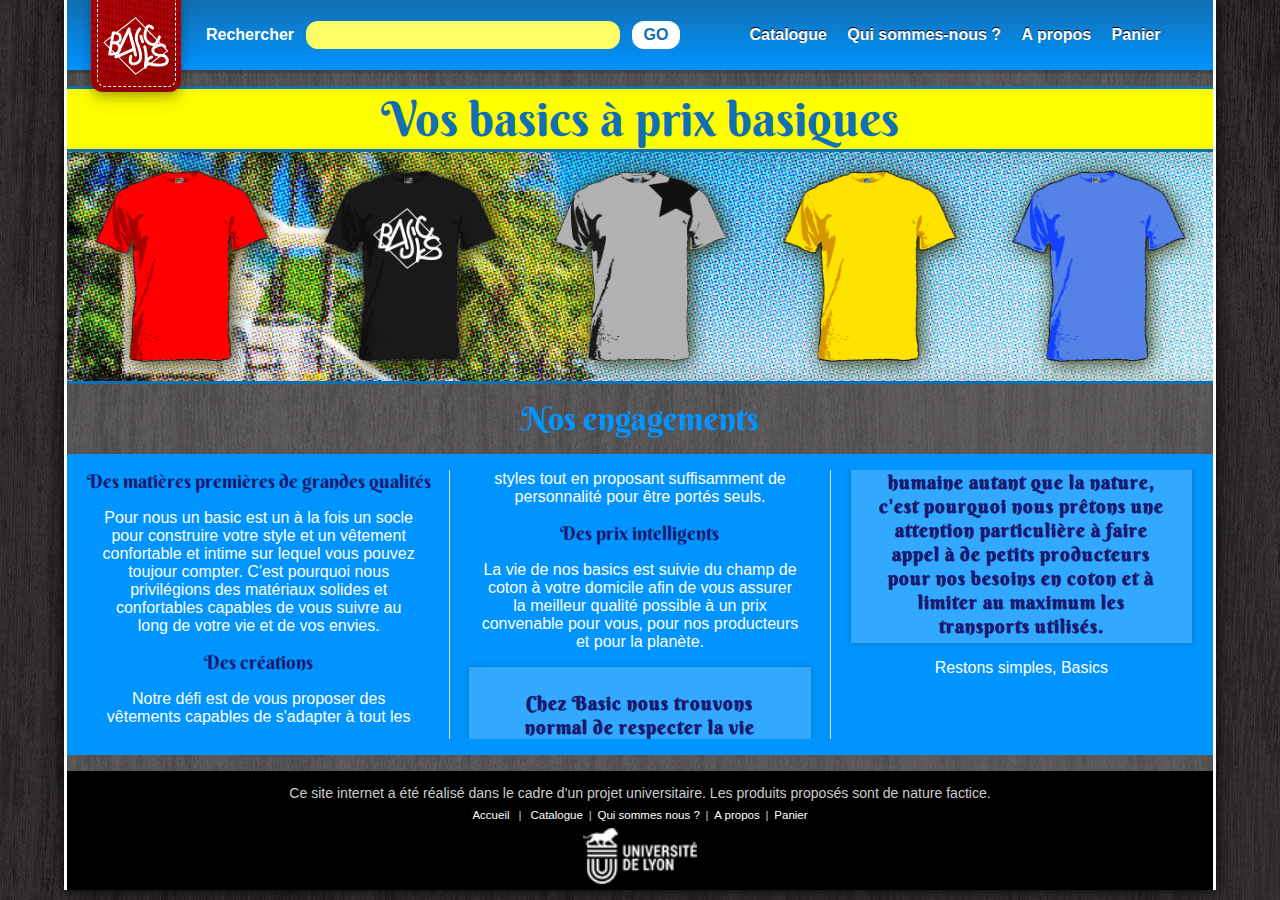
<file: index.html>
<!DOCTYPE html>
<html lang="fr">
  <head>
    <title>B4SICS</title>
      <meta charset="utf-8">
<link href="https://fonts.googleapis.com/css?family=Berkshire+Swash" rel="stylesheet">  
      <link href="https://fonts.googleapis.com/css?family=Open+Sans" rel="stylesheet">
      <link rel="stylesheet" href="css/bootstrap.min.css">
      <link rel="stylesheet" href="css/stylesheet.css">
      <link rel="stylesheet" href="css/style.css">

  </head>

<body>
    <header class="header">
      <div class="navbar">
       <div class="logo">
        <div class="etique">
          <a href="index.html" ><img src="images/LOGO_BASICS.svg" alt="logo"></a>
        </div>
       </div>
         
         
 <div class="menu">
          <form class="search" action="Catalogue.html" action="Catalogue.html">
          <label>Rechercher</label>
          <input type="text"/>
          <input type="submit" value="GO"/>
        </form>
        </div>
           <div class="menu">
				<a href="Catalogue.html" class="nav-link">Catalogue</a>
				<a href="Contacts.html" class="nav-link">Qui sommes-nous ?</a>
				<a href="About.html" class="nav-link">A propos</a>
        <a href="Panier.html" class="nav-link">Panier</a>
          </div>
          </div>
    </header>

    <div class=main_bloc>
  <div class="moto">
    Vos basics à prix basiques
    </div>
 <div id="slider">
  <figure>
  	<a href="Catalogue.html">
    <img src="images/tee-shirt-rouge.png" alt="tee-shirt-rouge" >
      <img src="images/tee-shirt-black.png" alt="tee-shirt-black">
      <img src="images/tee-shirt-gris.png" alt="tee-shirt-gris">
      <img src="images/tee-shirt-jaune.png" alt="tee-shirt-jaune">
      <img src="images/tee-shirt-bleu.png" alt="tee-shirt-bleu">
      <img src="images/tee-shirt-rouge.png" alt="tee-shirt-rouge">
      <img src="images/tee-shirt-black.png" alt="tee-shirt-black">
      <img src="images/tee-shirt-gris.png" alt="tee-shirt-gris">
      <img src="images/tee-shirt-jaune.png" alt="tee-shirt-jaune">
      <img src="images/tee-shirt-bleu.png" alt="tee-shirt-bleu">
  </a>
 </figure>
</div>
      <h1 class="engagements">Nos engagements</h1>
      <div class="argument_3_colonnes">
      

     <titres-vintage><h2>Des matières premières de grandes qualités</h2></titres-vintage>
        <p>Pour nous un basic est un à la fois un socle pour construire votre style et un vêtement confortable et intime sur lequel vous pouvez toujour compter. C'est pourquoi nous privilégions des matériaux solides et confortables capables de vous suivre au long de votre vie et de vos envies.</p>
     <titres-vintage><h2>Des créations</h2></titres-vintage>
        <p>Notre défi est de vous proposer des vêtements capables de s'adapter à tout les styles tout en proposant suffisamment de personnalité pour être portés seuls.
        </p>
       <titres-vintage><h2>Des prix intelligents</h2></titres-vintage>
          <p>La vie de nos basics est suivie du champ de coton à votre domicile afin de vous assurer la meilleur qualité possible à un prix convenable pour vous, pour nos producteurs et pour la planète.</p>
      <blockquote>
        <titres-vintage><p>Chez Basic nous trouvons normal de respecter la vie humaine autant que la nature, c'est pourquoi nous prêtons une attention particulière à faire appel à de petits producteurs pour nos besoins en coton et à limiter au maximum les transports utilisés.</p>
      </titres-vintage></blockquote> 
      <p>Restons simples, Basics </p></div>
    
    </div class=main_bloc>
    
<footer><div class="footer">
  <h5>Ce site internet a été réalisé dans le cadre d'un projet universitaire.
  Les produits proposés sont de nature factice.</h5>
    <h6><a href="index.html" class="nav-link">Accueil</a> | <a href="Catalogue.html" class="nav-link">Catalogue</a>|<a href="Contacts.html" class="nav-link">Qui sommes nous ?</a>|<a href="About.html" class="nav-link">A propos</a>|<a href="Panier.html" class="nav-link">Panier</a></h6>
          <a href="https://etu.univ-lyon1.fr/"><img src="images/COMUE.png" class="footer-img" alt="logo_univ_lyon_1"></a>
       </div>
    </footer>
</body>
 </html>
</file>
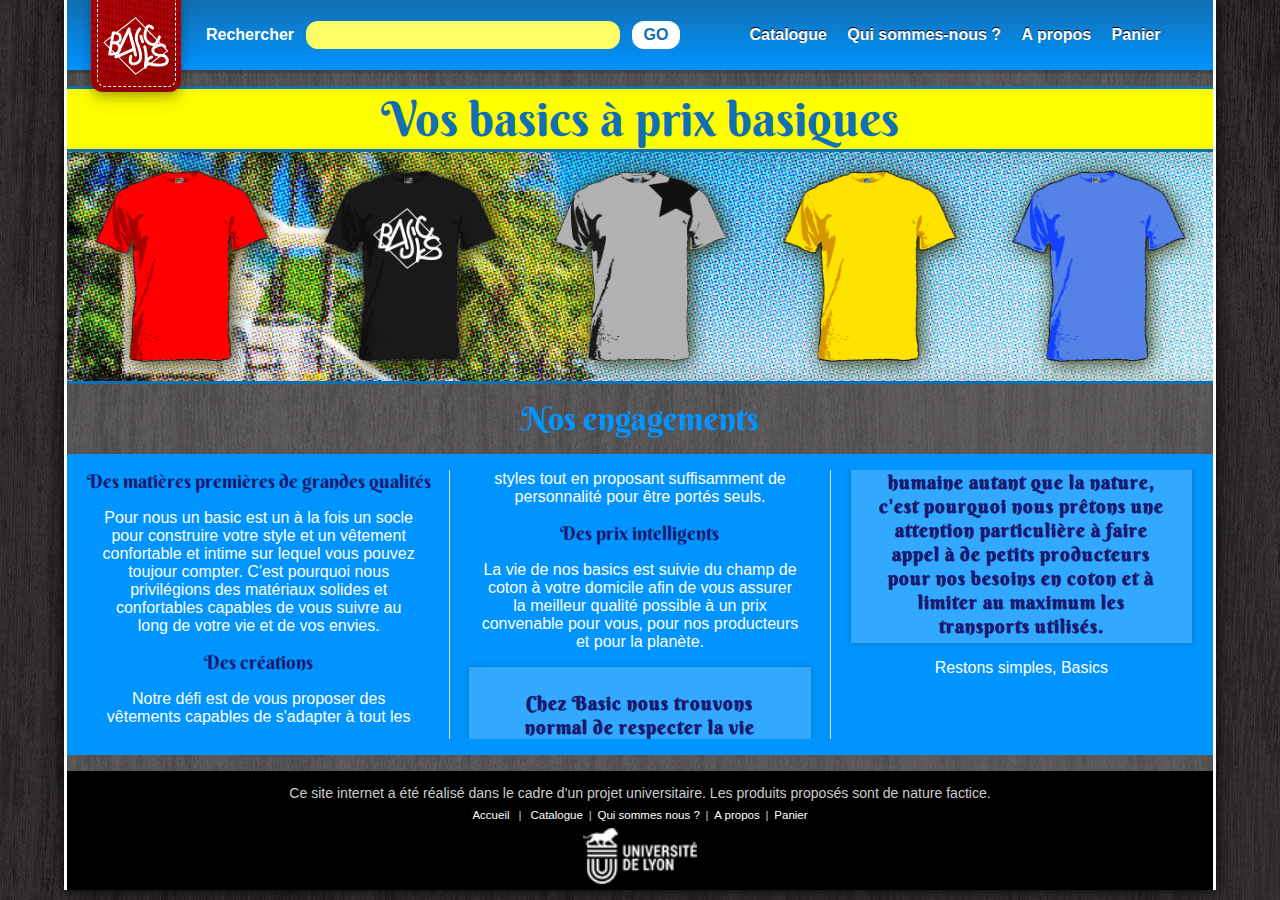
<file: Index.html>
<!DOCTYPE html>
<html lang="fr">
  <head>
    <title>B4SICS</title>
      <meta charset="utf-8">
<link href="https://fonts.googleapis.com/css?family=Berkshire+Swash" rel="stylesheet">  
      <link href="https://fonts.googleapis.com/css?family=Open+Sans" rel="stylesheet">
      <link rel="stylesheet" href="css/bootstrap.min.css">
      <link rel="stylesheet" href="css/stylesheet.css">
      <link rel="stylesheet" href="css/style.css">

  </head>

<body>
    <header class="header">
      <div class="navbar">
       <div class="logo">
        <div class="etique">
          <a href="Index.html" ><img src="images/LOGO_BASICS.svg" alt="logo"></a>
        </div>
       </div>
         
         
 <div class="menu">
          <form class="search" action="Catalogue.html" action="Catalogue.html">
          <label>Rechercher</label>
          <input type="text"/>
          <input type="submit" value="GO"/>
        </form>
        </div>
           <div class="menu">
				<a href="Catalogue.html" class="nav-link">Catalogue</a>
				<a href="Contacts.html" class="nav-link">Qui sommes-nous ?</a>
				<a href="About.html" class="nav-link">A propos</a>
        <a href="Panier.html" class="nav-link">Panier</a>
          </div>
          </div>
    </header>

    <div class=main_bloc>
  <div class="moto">
    Vos basics à prix basiques
    </div>
 <div id="slider">
  <figure>
  	<a href="Catalogue.html">
    <img src="images/tee-shirt-rouge.png" alt="tee-shirt-rouge" >
      <img src="images/tee-shirt-black.png" alt="tee-shirt-black">
      <img src="images/tee-shirt-gris.png" alt="tee-shirt-gris">
      <img src="images/tee-shirt-jaune.png" alt="tee-shirt-jaune">
      <img src="images/tee-shirt-bleu.png" alt="tee-shirt-bleu">
      <img src="images/tee-shirt-rouge.png" alt="tee-shirt-rouge">
      <img src="images/tee-shirt-black.png" alt="tee-shirt-black">
      <img src="images/tee-shirt-gris.png" alt="tee-shirt-gris">
      <img src="images/tee-shirt-jaune.png" alt="tee-shirt-jaune">
      <img src="images/tee-shirt-bleu.png" alt="tee-shirt-bleu">
  </a>
 </figure>
</div>
      <h1 class="engagements">Nos engagements</h1>
      <div class="argument_3_colonnes">
      

     <titres-vintage><h2>Des matières premières de grandes qualités</h2></titres-vintage>
        <p>Pour nous un basic est un à la fois un socle pour construire votre style et un vêtement confortable et intime sur lequel vous pouvez toujour compter. C'est pourquoi nous privilégions des matériaux solides et confortables capables de vous suivre au long de votre vie et de vos envies.</p>
     <titres-vintage><h2>Des créations</h2></titres-vintage>
        <p>Notre défi est de vous proposer des vêtements capables de s'adapter à tout les styles tout en proposant suffisamment de personnalité pour être portés seuls.
        </p>
       <titres-vintage><h2>Des prix intelligents</h2></titres-vintage>
          <p>La vie de nos basics est suivie du champ de coton à votre domicile afin de vous assurer la meilleur qualité possible à un prix convenable pour vous, pour nos producteurs et pour la planète.</p>
      <blockquote>
        <titres-vintage><p>Chez Basic nous trouvons normal de respecter la vie humaine autant que la nature, c'est pourquoi nous prêtons une attention particulière à faire appel à de petits producteurs pour nos besoins en coton et à limiter au maximum les transports utilisés.</p>
      </titres-vintage></blockquote> 
      <p>Restons simples, Basics </p></div>
    
    </div class=main_bloc>
    
<footer><div class="footer">
  <h5>Ce site internet a été réalisé dans le cadre d'un projet universitaire.
  Les produits proposés sont de nature factice.</h5>
    <h6><a href="index.html" class="nav-link">Accueil</a> | <a href="Catalogue.html" class="nav-link">Catalogue</a>|<a href="Contacts.html" class="nav-link">Qui sommes nous ?</a>|<a href="About.html" class="nav-link">A propos</a>|<a href="Panier.html" class="nav-link">Panier</a></h6>
          <a href="https://etu.univ-lyon1.fr/"><img src="images/COMUE.png" class="footer-img" alt="logo_univ_lyon_1"></a>
       </div>
    </footer>
</body>
 </html>
</file>
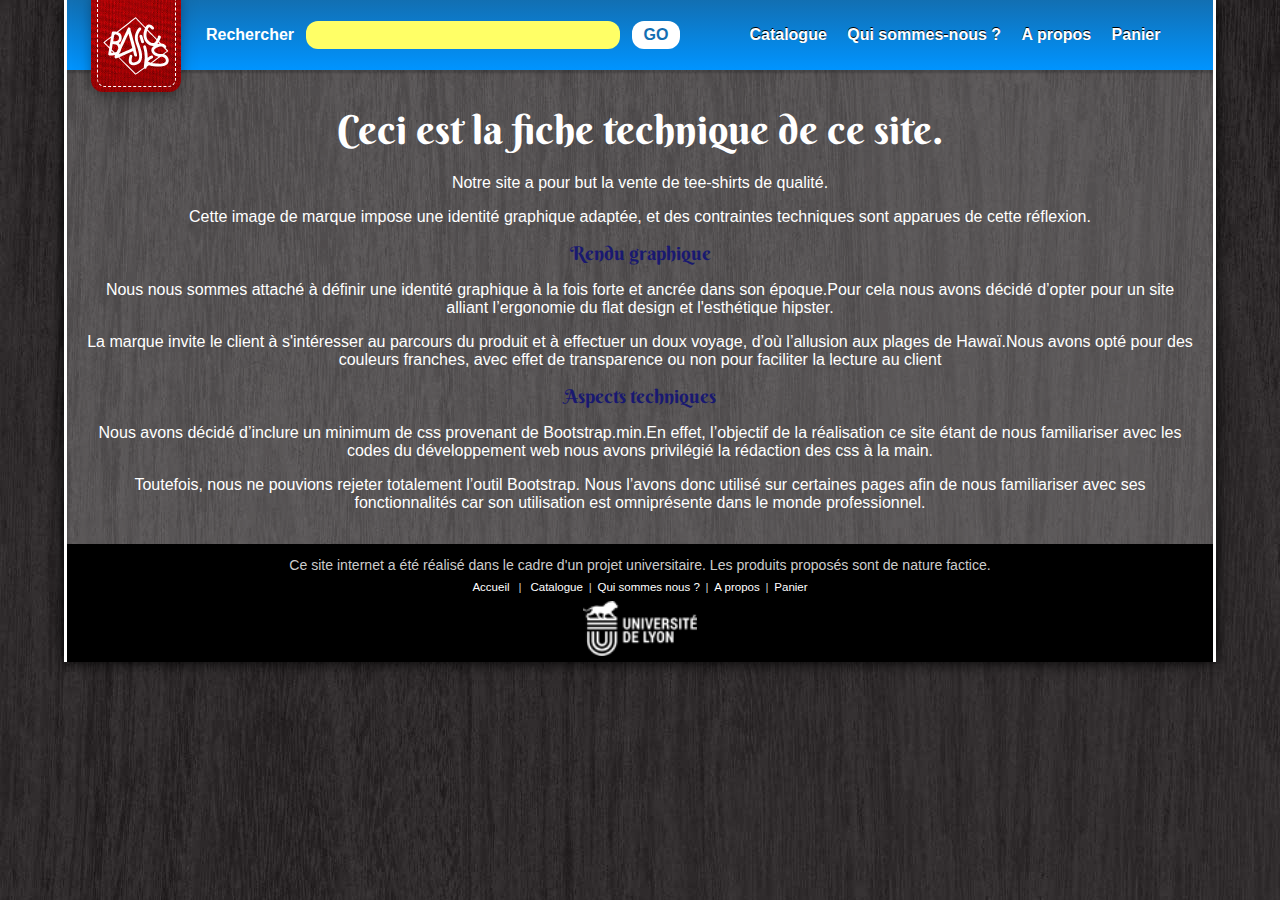
<file: About.html>
<!DOCTYPE html>
<html lang="fr">
  <head>
    <title>B4SICS</title>
      <meta charset="utf-8">
      <link rel="stylesheet" href="css/bootstrap.min.css">
      <link rel="stylesheet" href="css/stylesheet.css">
      <link rel="stylesheet" href="css/style.css">
<link href="https://fonts.googleapis.com/css?family=Berkshire+Swash" rel="stylesheet">  
      <link href="https://fonts.googleapis.com/css?family=Open+Sans" rel="stylesheet">

  </head>

<body>
  <header class="header">
    <div class="navbar">
      <div class="logo">
        <div class="etique">
          <a href="index.html" ><img src="images/LOGO_BASICS.svg" alt="logo"></a>
        </div>
       </div>
         
         
      <div class="menu">
        <form class="search" action="Catalogue.html">
          <label>Rechercher</label>
          <input type="text"/>
          <input type="submit" value="GO"/>
        </form>
      </div>
      <div class="menu">
	      <a href="Catalogue.html" class="nav-link">Catalogue</a>
		    <a href="Contacts.html" class="nav-link">Qui sommes-nous ?</a>
		    <a href="About.html" class="nav-link">A propos</a>
        <a href="Panier.html" class="nav-link">Panier</a>
      </div>
    </div>
  </header>
<div class=main_bloc>
  <section>
    <titres-vintage><h1>Ceci est la fiche technique de ce site.</h1></titres-vintage>

    <p>
      Notre site a pour but la vente de tee-shirts de qualité.</p>
    <p>Cette image de marque impose une identité graphique adaptée, et des contraintes techniques sont apparues de cette réflexion.
    </p>

    <h2>Rendu graphique</h2>

    <p>
      Nous nous sommes attaché à définir une identité graphique à la fois forte et ancrée dans son époque.Pour cela nous avons décidé d’opter pour un site alliant l’ergonomie du flat design et l'esthétique hipster.</p>

      <p> La marque invite le client à s'intéresser au parcours du produit et à effectuer un doux voyage, d’où l’allusion aux plages de Hawaï.Nous avons opté pour des couleurs franches, avec effet de transparence ou non pour faciliter la lecture au client
      </p>

    <h2>Aspects techniques</h2>

    <p>
      Nous avons décidé d’inclure un minimum de css provenant de Bootstrap.min.En effet, l’objectif de la réalisation ce site étant de nous familiariser avec les codes du développement web nous avons privilégié la rédaction des css à la main.</p>
      <p> Toutefois, nous ne pouvions rejeter totalement l’outil Bootstrap. Nous l’avons donc utilisé sur certaines pages afin de nous familiariser avec ses fonctionnalités car son utilisation est omniprésente dans le monde professionnel.</p>


  </section>
    </div>
  <footer>
    <div class="footer">
      <h5>Ce site internet a été réalisé dans le cadre d'un projet universitaire. Les produits proposés sont de nature factice.</h5>
      <h6><a href="index.html" class="nav-link">Accueil</a> | <a href="Catalogue.html" class="nav-link">Catalogue</a>|<a href="Contacts.html" class="nav-link">Qui sommes nous ?</a>|<a href="About.html" class="nav-link">A propos</a>|<a href="Panier.html" class="nav-link">Panier</a></h6>
      <a href="https://etu.univ-lyon1.fr/"><img src="images/COMUE.png" class="footer-img" alt="logo_univ_lyon_1"></a>
    </div>
  </footer>
</body>
 </html>
</file>
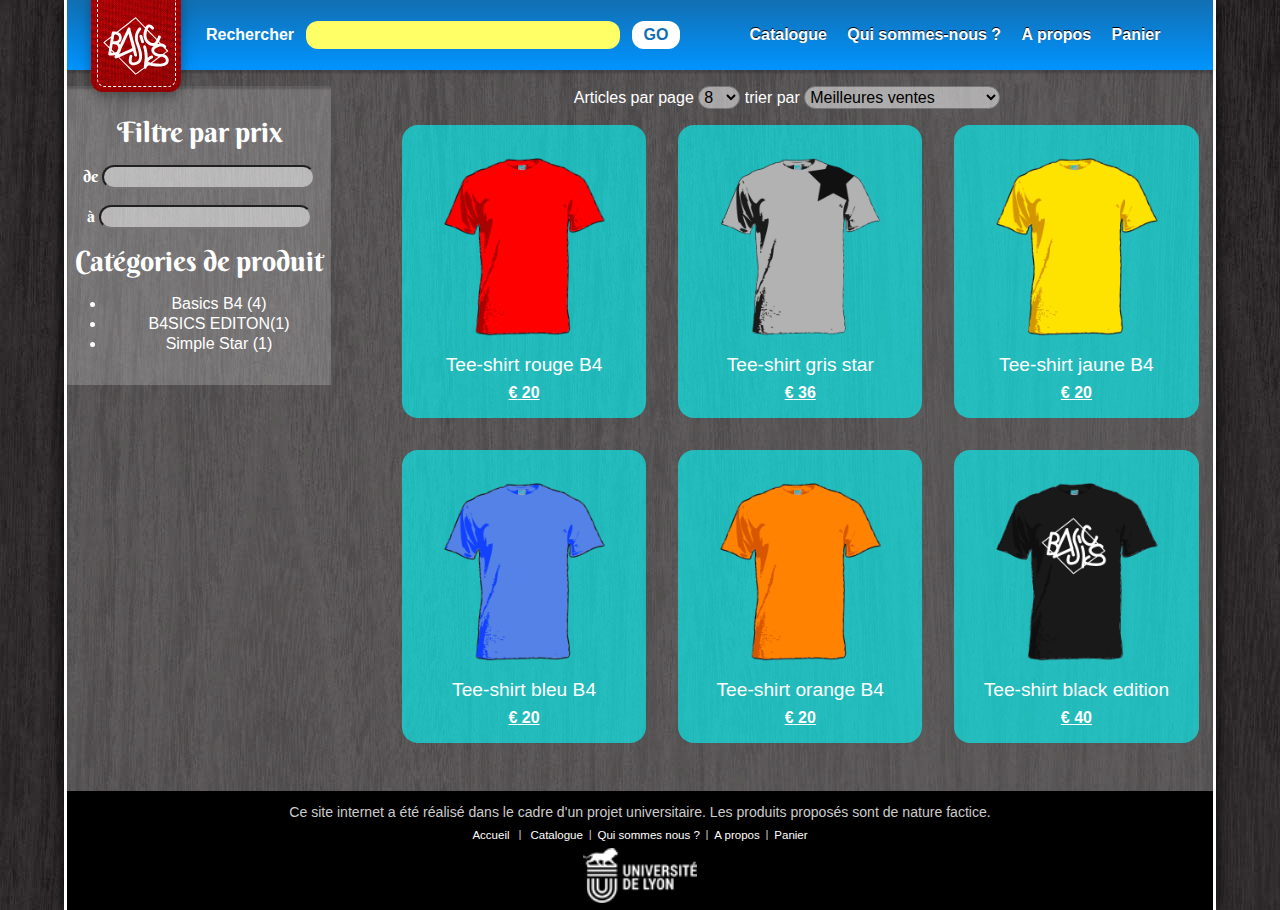
<file: catalogue.html>
<!DOCTYPE html>
<html lang="fr">
  <head>
    <title>B4SICS</title>
      <meta charset="utf-8">
<link href="https://fonts.googleapis.com/css?family=Berkshire+Swash" rel="stylesheet">  
      <link href="https://fonts.googleapis.com/css?family=Open+Sans" rel="stylesheet">
      <link rel="stylesheet" href="css/bootstrap.min.css">
      <link rel="stylesheet" href="css/stylesheet.css">
      <link rel="stylesheet" href="css/style.css">
  </head>

<body>
    <header class="header">
      <div class="navbar">
       <div class="logo">
        <div class="etique">
          <a href="index.html" ><img src="images/LOGO_BASICS.svg" alt="logo"></a>
        </div>
       </div>
         
        
 <div class="menu">
          <form class="search" action="Catalogue.html" action="Catalogue.html" action="Catalogue.html">
          <label>Rechercher</label>
          <input type="text"/>
          <input type="submit" value="GO"/>
        </form>
        </div>
           <div class="menu">
				<a href="Catalogue.html" class="nav-link">Catalogue</a>
				<a href="Contacts.html" class="nav-link">Qui sommes-nous ?</a>
				<a href="About.html" class="nav-link">A propos</a>
        <a href="Panier.html" class="nav-link">Panier</a>
          </div>
          </div>
    </header>

    <div class=main_bloc>
   <!--===========================-->
		<!--=   	Shop Catalogue       =-->
		<!--===========================-->
				
		<section class="shop site-main"> <!--===bootstrap===-->
			<div class="tim-container">
				<div class="row"> <!--===bootstrap===-->
					<div class="col-xl-3 col-lg-4 col-md-4"> <!--===bootstrap===-->
						<div class=main_bloc><aside id="product-price">
							<titres-vintage><h3>Filtre par prix</h3></titres-vintage>
								<p>
									<titres-vintage>de </titres-vintage><input type="text" id="" readonly>
								</p>
								<p>
									<titres-vintage>à </titres-vintage><input type="text" id="" readonly>
								</p>
						</aside>

						<aside class="widget widget-shop widget_tags_entries">
							<titres-vintage><h3>Catégories de produit</h3><titres-vintage>
							<ul>
								<li><a href="#">Basics B4 <span>(4)</span></a></li>
								<li><a href="#">B4SICS EDITON<span>(1)</span></a></li>
								<li><a href="#">Simple Star <span>(1)</span></a></li>
							</ul>
						</aside>
					</div></div class=main_bloc>
					<!-- /.col-lg-3 -->

					<div class="col-xl-9 col-lg-8 col-md-8">
						<div class="product-top-menu">
							<div >
								<span>Articles par page</span>
								<select>
							<option value="ooh">8</option>
							<option value="">12</option>
							<option value="aye">16</option>
							<option value="eh">20</option>
						</select>

								<span>trier par</span>
								<select>
							<option value="january">Meilleures ventes</option>
							<option value="february">Ordre alphabétique, A-Z</option>
							<option value="march">Ordre alphabétique, Z-A</option>
							<option value="march">Prix croissant</option>
							<option value="march">Prix décroissant</option>
						</select>

								
							</div>
							<!-- /.product-menu-wrapper -->
						</div>
						<!-- /.product-top-menu -->

						<div class="woocommerce columns-3 row">
							<ul class="products">
								<li class="product">
									<div class="product-thumb">
										<img src="images/tee-shirt-rouge.png" >

									</div>

									<div >
										<h2 >
											<a href="desc_pdt.html">Tee-shirt rouge B4</a></h2>

										<span class="price">
										<ins>
											<span >
												<span>€</span> 20
										</span>
										</ins>
										</span>

							
									</div>
								</li>

								<li class="product">
									<div class="product-thumb">
										<img src="images/tee-shirt-gris.png" >

									</div>

									<div >
										<h2 >
											<a href="desc_pdt.html">Tee-shirt gris star</a></h2>

										<span class="price">
										<ins>
											<span >
												<span>€</span> 36
										</span>
										</ins>
										</span>

							
									</div>
								</li>

								<li class="product">
									<div class="product-thumb">
										<img src="images/tee-shirt-jaune.png" >
										

									</div>

									<div >
										<h2 >
											<a href="desc_pdt.html">Tee-shirt jaune B4</a></h2>

										<span class="price">
										<ins>
											<span >
												<span>€</span> 20
										</span>
										</ins>
										</span>

							
									</div>
								</li>

								<li class="product">
									<div class="product-thumb">
										<img src="images/tee-shirt-bleu.png" >
										

									</div>

									<div >
										<h2 >
											<a href="desc_pdt.html">Tee-shirt bleu B4</a></h2>

										<span class="price">
										<ins>
											<span >
												<span>€</span> 20
										</span>
										</ins>
										</span>

							
									</div>
								</li>

								
								<li class="product">
									<div class="product-thumb">
										<img src="images/tee-shirt-orange.png">

									</div>

									<div >
										<h2 >
											<a href="desc_pdt.html">Tee-shirt orange B4</a></h2>

										<span class="price">
										<ins>
											<span >
												<span>€</span> 20
										</span>
										</ins>
										</span>

							
									</div>
								</li>

								<li class="product">
									<div class="product-thumb">
										<img src="images/tee-shirt-black.png" >
										

									</div>

									<div >
										<h2 >
											<a href="desc_pdt.html">Tee-shirt black edition</a></h2>

										<span class="price">
										<ins>
											<span >
												<span>€</span> 40
										</span>
										</ins>
										</span>

							
									</div>
								</li>
							
							

									</div>
								</li>
							</ul>
						</div>
					</div>
					<!-- /.col-lg-9 -->
				</div>
				<!-- /.row -->
			</div>
			<!-- /.tim-container -->


							</div>
							<!-- /.col-md-6 -->

						</div>
						<!-- /.row -->


					</div>
				</div>
			</div>
		</section>
		<!-- /#product -->


	</div>
	<!-- /#site --> 
    
    
    
    <footer><div class="footer">
  <h5>Ce site internet a été réalisé dans le cadre d'un projet universitaire.
  Les produits proposés sont de nature factice.</h5>
    <h6><a href="index.html" class="nav-link">Accueil</a> | <a href="Catalogue.html" class="nav-link">Catalogue</a>|<a href="Contacts.html" class="nav-link">Qui sommes nous ?</a>|<a href="About.html" class="nav-link">A propos</a>|<a href="Panier.html" class="nav-link">Panier</a></h6>
          <a href="https://etu.univ-lyon1.fr/"><img src="images/COMUE.png" class="footer-img" alt="logo_univ_lyon_1"></a>
       </div>
    </footer>
</body>
 </html>
</file>
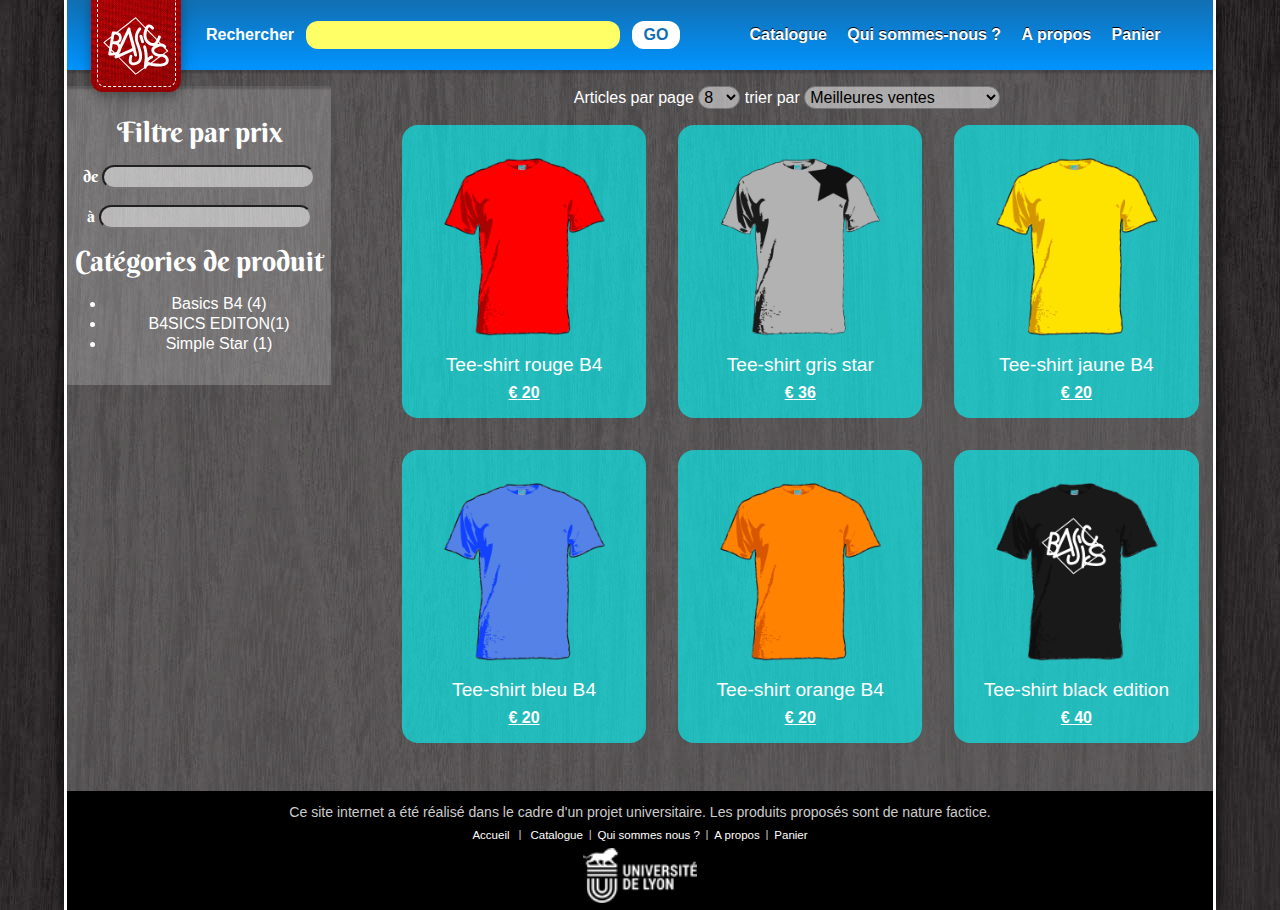
<file: Catalogue.html>
<!DOCTYPE html>
<html lang="fr">
  <head>
    <title>B4SICS</title>
      <meta charset="utf-8">
<link href="https://fonts.googleapis.com/css?family=Berkshire+Swash" rel="stylesheet">  
      <link href="https://fonts.googleapis.com/css?family=Open+Sans" rel="stylesheet">
      <link rel="stylesheet" href="css/bootstrap.min.css">
      <link rel="stylesheet" href="css/stylesheet.css">
      <link rel="stylesheet" href="css/style.css">
  </head>

<body>
    <header class="header">
      <div class="navbar">
       <div class="logo">
        <div class="etique">
          <a href="Index.html" ><img src="images/LOGO_BASICS.svg" alt="logo"></a>
        </div>
       </div>
         
        
 <div class="menu">
          <form class="search" action="Catalogue.html" action="Catalogue.html" action="Catalogue.html">
          <label>Rechercher</label>
          <input type="text"/>
          <input type="submit" value="GO"/>
        </form>
        </div>
           <div class="menu">
				<a href="Catalogue.html" class="nav-link">Catalogue</a>
				<a href="Contacts.html" class="nav-link">Qui sommes-nous ?</a>
				<a href="About.html" class="nav-link">A propos</a>
        <a href="Panier.html" class="nav-link">Panier</a>
          </div>
          </div>
    </header>

    <div class=main_bloc>
   <!--===========================-->
		<!--=   	Shop Catalogue       =-->
		<!--===========================-->
				
		<section class="shop site-main"> <!--===bootstrap===-->
			<div class="tim-container">
				<div class="row"> <!--===bootstrap===-->
					<div class="col-xl-3 col-lg-4 col-md-4"> <!--===bootstrap===-->
						<div class=main_bloc><aside id="product-price">
							<titres-vintage><h3>Filtre par prix</h3></titres-vintage>
								<p>
									<titres-vintage>de </titres-vintage><input type="text" id="" readonly>
								</p>
								<p>
									<titres-vintage>à </titres-vintage><input type="text" id="" readonly>
								</p>
						</aside>

						<aside class="widget widget-shop widget_tags_entries">
							<titres-vintage><h3>Catégories de produit</h3><titres-vintage>
							<ul>
								<li><a href="#">Basics B4 <span>(4)</span></a></li>
								<li><a href="#">B4SICS EDITON<span>(1)</span></a></li>
								<li><a href="#">Simple Star <span>(1)</span></a></li>
							</ul>
						</aside>
					</div></div class=main_bloc>
					<!-- /.col-lg-3 -->

					<div class="col-xl-9 col-lg-8 col-md-8">
						<div class="product-top-menu">
							<div >
								<span>Articles par page</span>
								<select>
							<option value="ooh">8</option>
							<option value="">12</option>
							<option value="aye">16</option>
							<option value="eh">20</option>
						</select>

								<span>trier par</span>
								<select>
							<option value="january">Meilleures ventes</option>
							<option value="february">Ordre alphabétique, A-Z</option>
							<option value="march">Ordre alphabétique, Z-A</option>
							<option value="march">Prix croissant</option>
							<option value="march">Prix décroissant</option>
						</select>

								
							</div>
							<!-- /.product-menu-wrapper -->
						</div>
						<!-- /.product-top-menu -->

						<div class="woocommerce columns-3 row">
							<ul class="products">
								<li class="product">
									<div class="product-thumb">
										<img src="images/tee-shirt-rouge.png" >

									</div>

									<div >
										<h2 >
											<a href="desc_pdt.html">Tee-shirt rouge B4</a></h2>

										<span class="price">
										<ins>
											<span >
												<span>€</span> 20
										</span>
										</ins>
										</span>

							
									</div>
								</li>

								<li class="product">
									<div class="product-thumb">
										<img src="images/tee-shirt-gris.png" >

									</div>

									<div >
										<h2 >
											<a href="desc_pdt.html">Tee-shirt gris star</a></h2>

										<span class="price">
										<ins>
											<span >
												<span>€</span> 36
										</span>
										</ins>
										</span>

							
									</div>
								</li>

								<li class="product">
									<div class="product-thumb">
										<img src="images/tee-shirt-jaune.png" >
										

									</div>

									<div >
										<h2 >
											<a href="desc_pdt.html">Tee-shirt jaune B4</a></h2>

										<span class="price">
										<ins>
											<span >
												<span>€</span> 20
										</span>
										</ins>
										</span>

							
									</div>
								</li>

								<li class="product">
									<div class="product-thumb">
										<img src="images/tee-shirt-bleu.png" >
										

									</div>

									<div >
										<h2 >
											<a href="desc_pdt.html">Tee-shirt bleu B4</a></h2>

										<span class="price">
										<ins>
											<span >
												<span>€</span> 20
										</span>
										</ins>
										</span>

							
									</div>
								</li>

								
								<li class="product">
									<div class="product-thumb">
										<img src="images/tee-shirt-orange.png">

									</div>

									<div >
										<h2 >
											<a href="desc_pdt.html">Tee-shirt orange B4</a></h2>

										<span class="price">
										<ins>
											<span >
												<span>€</span> 20
										</span>
										</ins>
										</span>

							
									</div>
								</li>

								<li class="product">
									<div class="product-thumb">
										<img src="images/tee-shirt-black.png" >
										

									</div>

									<div >
										<h2 >
											<a href="desc_pdt.html">Tee-shirt black edition</a></h2>

										<span class="price">
										<ins>
											<span >
												<span>€</span> 40
										</span>
										</ins>
										</span>

							
									</div>
								</li>
							
							

									</div>
								</li>
							</ul>
						</div>
					</div>
					<!-- /.col-lg-9 -->
				</div>
				<!-- /.row -->
			</div>
			<!-- /.tim-container -->


							</div>
							<!-- /.col-md-6 -->

						</div>
						<!-- /.row -->


					</div>
				</div>
			</div>
		</section>
		<!-- /#product -->


	</div>
	<!-- /#site --> 
    
    
    
    <footer><div class="footer">
  <h5>Ce site internet a été réalisé dans le cadre d'un projet universitaire.
  Les produits proposés sont de nature factice.</h5>
    <h6><a href="index.html" class="nav-link">Accueil</a> | <a href="Catalogue.html" class="nav-link">Catalogue</a>|<a href="Contacts.html" class="nav-link">Qui sommes nous ?</a>|<a href="About.html" class="nav-link">A propos</a>|<a href="Panier.html" class="nav-link">Panier</a></h6>
          <a href="https://etu.univ-lyon1.fr/"><img src="images/COMUE.png" class="footer-img" alt="logo_univ_lyon_1"></a>
       </div>
    </footer>
</body>
 </html>
</file>
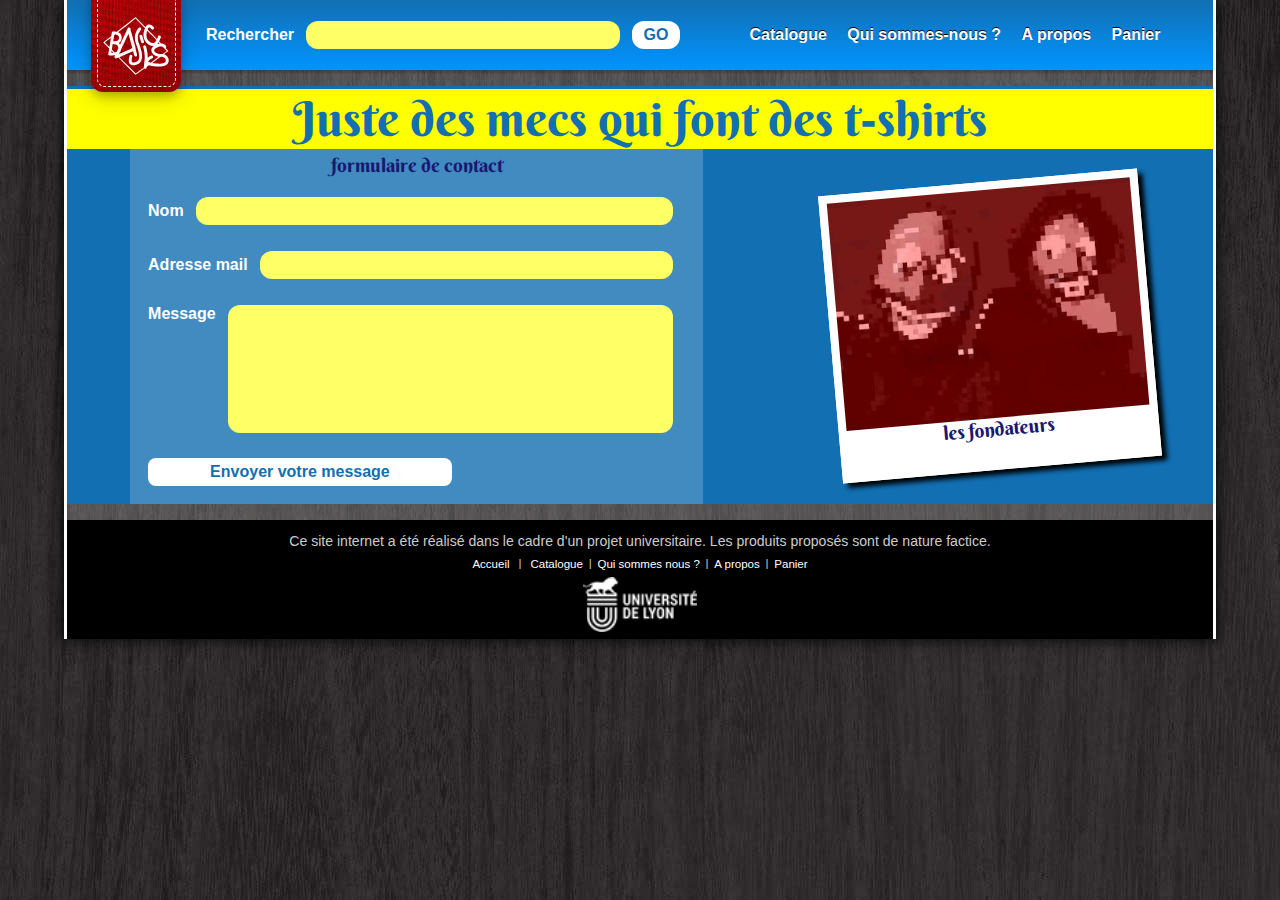
<file: Contacts.html>
<!DOCTYPE html>
<html lang="fr">
  <head>
    <title>B4SICS</title>
      <meta charset="utf-8">
      <link href="https://fonts.googleapis.com/css?family=Berkshire+Swash" rel="stylesheet">  
      <link href="https://fonts.googleapis.com/css?family=Open+Sans" rel="stylesheet">
      <link rel="stylesheet" href="css/bootstrap.min.css">
      <link rel="stylesheet" href="css/stylesheet.css">
      <link rel="stylesheet" href="css/style.css">

  </head>

<body>
    <header class="header">
      <div class="navbar">
       <div class="logo">
        <div class="etique">
          <a href="index.html" ><img src="images/LOGO_BASICS.svg" alt="logo"></a>
        </div>
       </div>
         
         
 <div class="menu">
          <form class="search" action="Catalogue.html">
          <label>Rechercher</label>
          <input type="text"/>
          <input type="submit" value="GO"/>
        </form>
        </div>
           <div class="menu">
				<a href="Catalogue.html" class="nav-link">Catalogue</a>
				<a href="Contacts.html" class="nav-link">Qui sommes-nous ?</a>
				<a href="About.html" class="nav-link">A propos</a>
        <a href="Panier.html" class="nav-link">Panier</a>
          </div>
          </div>
    </header>

    <div class=main_bloc>
    <div>
      <div class="moto">Juste des mecs qui font des t-shirts</div>
     
<div class=contact>

      <div class="formulaire_de_contact"><titres-vintage><h2>formulaire de contact</h2></titres-vintage>
          <form class="formulaire" action="index.html">
          <label>Nom</label>
          <input type="text"/></form>
          <form class="formulaire">
          <label>Adresse mail</label>
          <input type="text"/></form>
          <form class="formulaire">
          <label id="msg-box">Message</label>
          <input type="message"/></form>
          <form class="formulaire">
          <input type="submit" value="Envoyer votre message"/>
          </form></div>
          <div class="aboutus"><img src="images/about_us.jpg" alt="portaits">
          <h2>les fondateurs</h2>
          </div></div>
</div>

    </div class=main_bloc>
<footer><div class="footer">
  <h5>Ce site internet a été réalisé dans le cadre d'un projet universitaire.
  Les produits proposés sont de nature factice.</h5>
    <h6><a href="index.html" class="nav-link">Accueil</a> | <a href="Catalogue.html" class="nav-link">Catalogue</a>|<a href="Contacts.html" class="nav-link">Qui sommes nous ?</a>|<a href="About.html" class="nav-link">A propos</a>|<a href="Panier.html" class="nav-link">Panier</a></h6>
          <a href="https://etu.univ-lyon1.fr/"><img src="images/COMUE.png" class="footer-img" alt="logo_univ_lyon_1"></a>
       </div>
    </footer>
</body>
 </html>
</file>
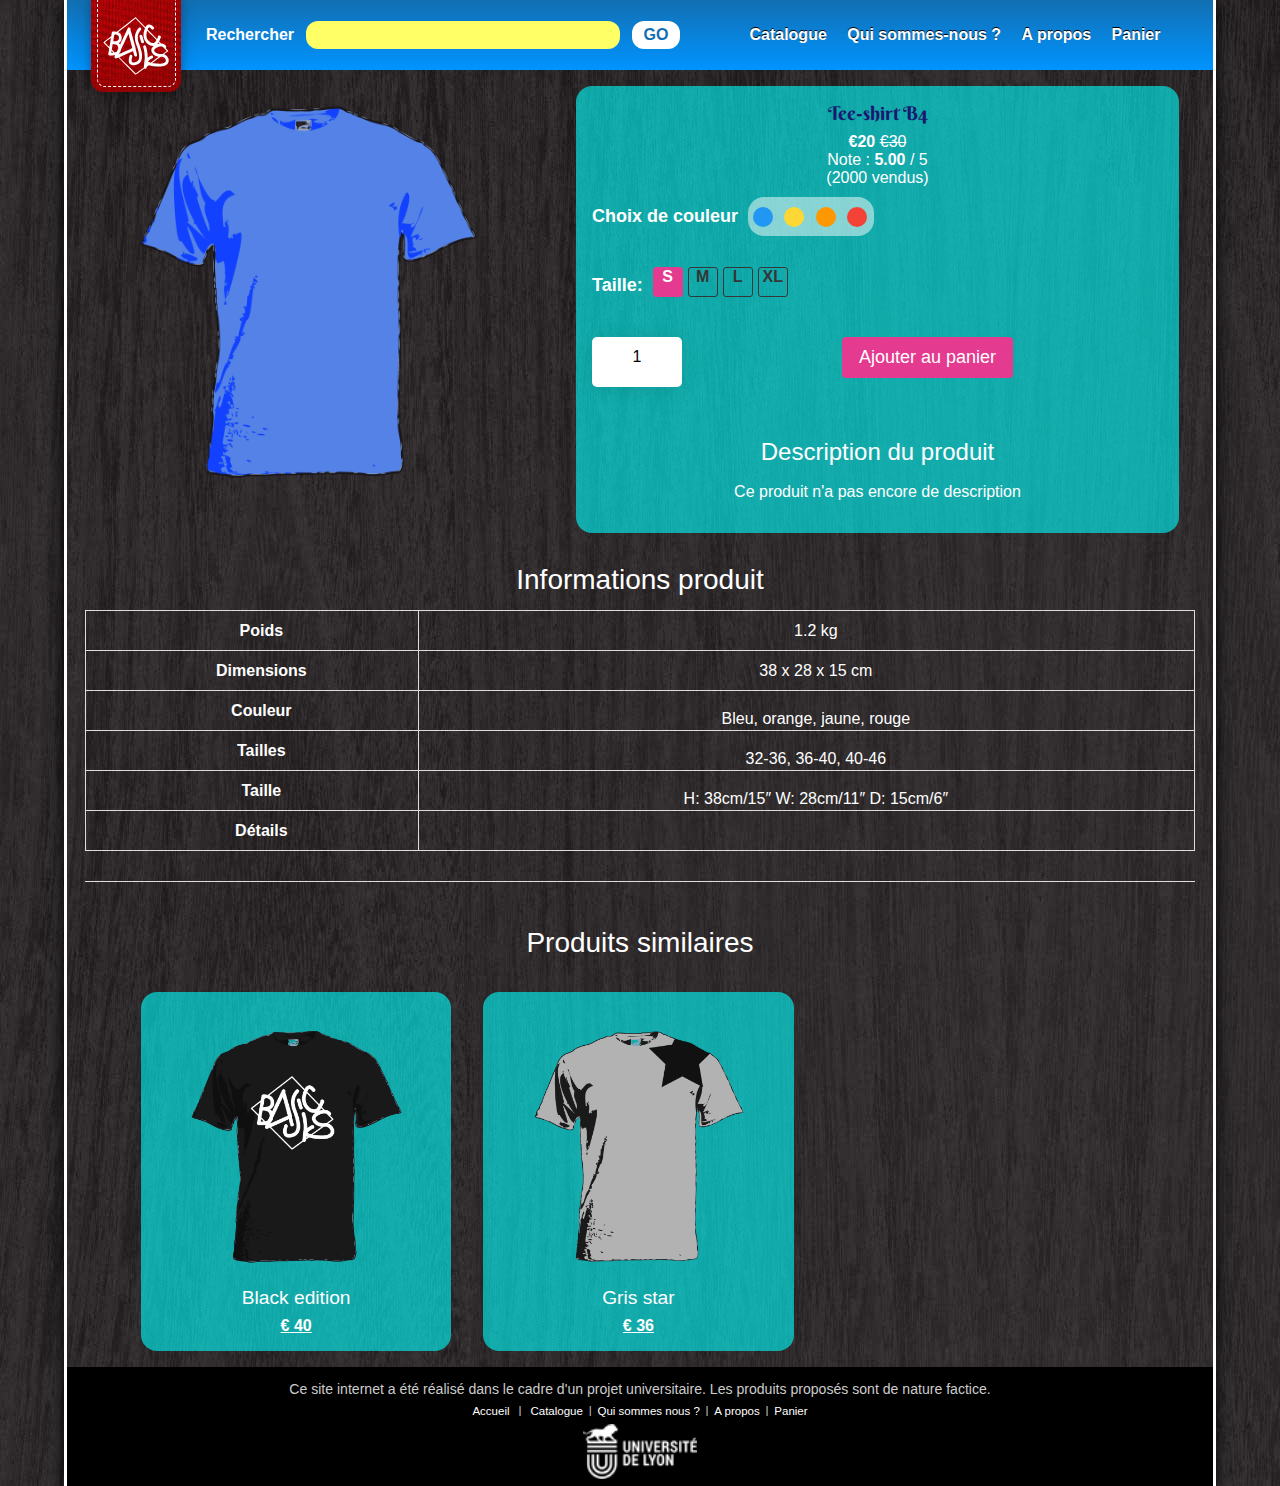
<file: desc_pdt.html>
<!DOCTYPE html>
<html lang="fr">
  <head>
    <title>B4SICS</title>
      <meta charset="utf-8">
      <link rel="stylesheet" href="css/bootstrap.min.css">
      <link rel="stylesheet" href="css/stylesheet.css">
      <link rel="stylesheet" href="css/style.css">

<link href="https://fonts.googleapis.com/css?family=Berkshire+Swash" rel="stylesheet">  
      <link href="https://fonts.googleapis.com/css?family=Open+Sans" rel="stylesheet">

  </head>

<body>
    <header class="header">
      <div class="navbar">
       <div class="logo">
        <div class="etique">
          <a href="index.html" ><img src="images/LOGO_BASICS.svg" alt="logo"></a>
        </div>
       </div>
         
         
 <div class="menu">
          <form class="search" action="Catalogue.html" action="Catalogue.html">
          <label>Rechercher</label>
          <input type="text"/>
          <input type="submit" value="GO"/>
        </form>
        </div>
           <div class="menu">
				<a href="Catalogue.html" class="nav-link">Catalogue</a>
				<a href="Contacts.html" class="nav-link">Qui sommes-nous ?</a>
				<a href="About.html" class="nav-link">A propos</a>
        <a href="Panier.html" class="nav-link">Panier</a>
          </div>
          </div>
    </header>

    <!--===========================-->
		<!--=    Detail Produit        =-->
		<!--===========================-->
		<section class="single-product">
        <div class="container">
          <div>
            <div class="row">  <!-- BS-->
              <div class="col-md-5 col-sm-6"> <!-- BS-->
              <!-- IMAGE -->
                      <img src="images/tee-shirt-bleu.png" alt="Pas de visuel pour ce produit" class="img_pdt">
              </div> <!-- /.col-md-5 col-sm-6 -->
  
  
              <div class="col-md-7 col-sm-6"> <!-- BS-->
                <div class="product">
                  <h2>Tee-shirt B4</h2>
                  <span class="price">
                    <span >€</span>20
                  </span>
                    <del>
                  <span >
                    <span>€</span>30
                  </span>
                    </del>
                  <div >
                    <div>
                      <span>Note : <strong >5.00</strong> / 5</span>
                    </div>
  
                    (2000 vendus)
                  </div>
  
  
                  <div class="color-checkboxes">
                    <h4>Choix de couleur </h4>
                    <div class="color-division">
                    <input class="color-checkbox__input" type="radio" id="col-Blue" name="colour" />
                    <label class="color-checkbox col-Blue-label" for="col-Blue"></label>
                    <span></span>
  
                    <input class="color-checkbox__input" type="radio" id="col-Yellow" value="#fdd835" name="colour" />
                    <label class="color-checkbox col-Yellow-label" for="col-Yellow"></label>
                    <span></span>
  
                    <input class="color-checkbox__input" type="radio" id="col-Orange" value="#ff9800" name="colour" />
                    <label class="color-checkbox col-Orange-label" for="col-Orange"></label>
                    <span></span>
  
                    <input class="color-checkbox__input" type="radio" id="col-Red" value="#f44336" name="colour" />
                    <label class="color-checkbox col-Red-label" for="col-Red"></label>
                    <span></span>
                  </div>
  
                  </div>
  
                  <div class="options__item">
                    <h4 >Taille:</h4>
  
                    <span class="active">S</span>
                    <span >M</span>
                    <span>L</span>
                    <span>XL</span>
                  </div>
  
                  <form action="#" class="product-cart" method="post">
  
                    <div class="quantity">
                      
                      <input name="quantité" value="1">
                      
                    </div>
  
                    <button type="submit" name="Ajouter au panier" value="0" class="tim-cart-btn">
                  Ajouter au panier
                </button>
                  </form>
                  
                
                  <div>
                    <h4>Description du produit</h4>
                    <p>
                      Ce produit n'a pas encore de description
                    </p>
                  </div>
              
  
                </div>
              </div>
              <!-- /.col-md-7 -->
            </div>
            <!-- /.row -->
          </div>
          <!-- -->
  
          <div >
            
            <H3 class="title_info_pdt" >Informations produit</H3>
            <!-- TABLEAU INFO -->	
                <table class="shop_attributes">
                  <tbody>
                    <tr>
                      <th>Poids</th>
                      <td>1.2 kg</td>
                    </tr>
  
                    <tr>
                      <th>Dimensions</th>
                      <td>38 x 28 x 15 cm</td>
                    </tr>
  
                    <tr>
                      <th>Couleur</th>
                      <td>
                        <p>Bleu, orange, jaune, rouge</p>
                      </td>
                    </tr>
                    <tr>
                      <th>Tailles</th>
                      <td>
                        <p>32-36, 36-40, 40-46</p>
                      </td>
                    </tr>
                    <tr>
                      <th>Taille</th>
                      <td>
                        <p>H: 38cm/15″ W: 28cm/11″ D: 15cm/6″</p>
                      </td>
                    </tr>
                    <tr>
                      <th>Détails</th>
                      <td>
                        <p></p>
                      </td>
                    </tr>
                  </tbody>
                </table>
          
            
          
  
          </div>
          <!-- /.product-tab-wrapper -->
  
  
          <div class="related-product">
            <h3 >Produits similaires</h3>
            <div >
              <ul class="products product-two ">
  
                <li class="product product-two ">
                  <div class="product-thumb">
                    <img src="images/tee-shirt-black.png" >
                  </div>
  
                  <div >
                    <h2 >
                      <a href="catalogue.html">Black edition</a></h2>
  
                    <span class="price">
                    <ins>
                      <span >
                        <span>€</span> 40
                    </span>
                    </ins>
                    </span>
  
              
                  </div>
                  <!-- /.product-details-content -->
                </li>

                <li class="product product-two">
                  <div class="product-thumb">
                    <img src="images/tee-shirt-gris.png" >
                    
                  </div>
  
                  <div >
                    <h2 >
                      <a href="catalogue.html">Gris star</a></h2>
  
                    <span class="price">
                    <ins>
                      <span >
                        <span>€</span> 36
                    </span>
                    </ins>
                    </span>
  
              
                  </div>
                  <!-- /.product-details-content -->
                </li>
              </ul>
            </div>
          </div>
          <!-- /.related-product -->
        </div>
        <!-- /.container -->
      </section>
      <!-- /.single-product -->

    
<footer><div class="footer">
  <h5>Ce site internet a été réalisé dans le cadre d'un projet universitaire.
  Les produits proposés sont de nature factice.</h5>
    <h6><a href="index.html" class="nav-link">Accueil</a> | <a href="Catalogue.html" class="nav-link">Catalogue</a>|<a href="Contacts.html" class="nav-link">Qui sommes nous ?</a>|<a href="About.html" class="nav-link">A propos</a>|<a href="Panier.html" class="nav-link">Panier</a></h6>
          <a href="https://etu.univ-lyon1.fr/"><img src="images/COMUE.png" class="footer-img" alt="logo_univ_lyon_1"></a>
       </div>
    </footer>
</body>
 </html>
</file>
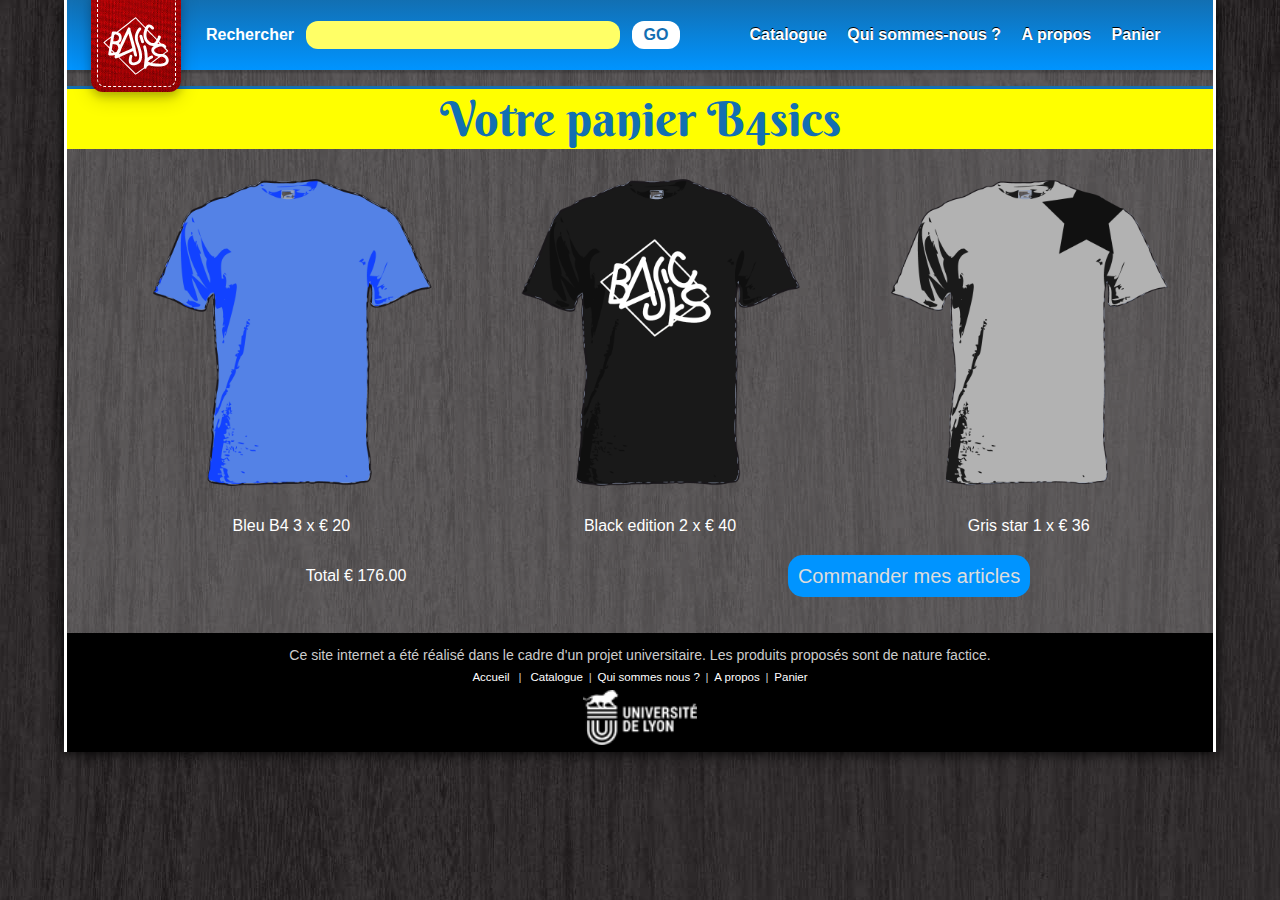
<file: Panier.html>
<!DOCTYPE html>
<html lang="fr">
  <head>
    <title>B4SICS</title>
      <meta charset="utf-8">
      <link rel="stylesheet" href="css/bootstrap.min.css">
      <link rel="stylesheet" href="css/stylesheet.css">
      <link rel="stylesheet" href="css/style.css">

<link href="https://fonts.googleapis.com/css?family=Berkshire+Swash" rel="stylesheet">  
      <link href="https://fonts.googleapis.com/css?family=Open+Sans" rel="stylesheet">

  </head>
<main_bloc>
<body>
    <header class="header">
      <div class="navbar">
       <div class="logo">
        <div class="etique">
          <a href="index.html" ><img src="images/LOGO_BASICS.svg" alt="logo"></a>
        </div>
       </div>
         
         
 <div class="menu">
          <form class="search" action="Catalogue.html">
          <label>Rechercher</label>
          <input type="text"/>
          <input type="submit" value="GO"/>
        </form>
        </div>
           <div class="menu">
				<a href="Catalogue.html" class="nav-link">Catalogue</a>
				<a href="Contacts.html" class="nav-link">Qui sommes-nous ?</a>
        <a href="About.html" class="nav-link">A propos</a>
        <a href="Panier.html" class="nav-link">Panier</a>
        
          </div>
          </div>
    </header>

    <div class=main_bloc>
    <div class="moto">Votre panier B4sics</div>      
                  <ul class="panier">
                    <li class="cart-item">
                      <a href="desc_pdt.html" class="product-thumbnail">
                        <img class="img-cart" src="images/tee-shirt-bleu.png" alt="">
                      </a>
                      <div class="product-details">
                        <a href="desc_pdt.html" class="product-title">Bleu B4</a>
                        <span class="product-quantity">3 x</span>
                        <span class="product-price">
                          <span class="currency">€</span> 20
                        </span>
                        <a href="#" class="product-remove tim-cross-out"></a>
                      </div>
                    </li>
                    <li class="cart-item">
                      <a href="desc_pdt.html" class="product-thumbnail">
                    <img class="img-cart" src="images/tee-shirt-black.png" alt="">
                  </a>
                      <div class="product-details">
                        <a href="desc_pdt.html" class="product-title">Black edition</a>
                        <span class="product-quantity">2 x</span>
                        <span class="product-price">
                      <span class="currency">€</span> 40
                        </span>
                        <a href="#" class="product-remove tim-cross-out">
    
                    </a>
                      </div>
                    </li>
                    <li class="cart-item">
                      <a href="desc_pdt.html" class="product-thumbnail">
                    <img class="img-cart" src="images/tee-shirt-gris.png" alt="">
                  </a>
                      <div class="product-details">
                        <a href="desc_pdt.html" class="product-title">Gris star</a>
                        <span class="product-quantity">1 x</span>
                        <span class="product-price">
                        <span class="currency">€</span> 36
                        </span>
                        <a href="#" class="product-remove tim-cross-out"></a>
                      </div>
                    </li>
                  </ul>
                  <ul class="panier">
                    <li class="cart-subtotal">
                      <p>Total
                      <span class="amount">
                        <span class="currency">€</span> 176.00
                      </span></p>
                    </li>
                    <li>
                      <a href="index.html" class="cart_submit">
                      Commander mes articles
                      </a>
                      </div>
                    </li>
                  </ul>
                </li>
              </ul>
            </a>
          </div>
        </div>
        <!-- /.col-md-7 -->
      </div>
      <!-- /.row -->
    </div>
    <!-- -->
    </div class=main_bloc>
<footer><div class="footer">
  <h5>Ce site internet a été réalisé dans le cadre d'un projet universitaire.
  Les produits proposés sont de nature factice.</h5>
    <h6><a href="index.html" class="nav-link">Accueil</a> | <a href="Catalogue.html" class="nav-link">Catalogue</a>|<a href="Contacts.html" class="nav-link">Qui sommes nous ?</a>|<a href="About.html" class="nav-link">A propos</a>|<a href="Panier.html" class="nav-link">Panier</a></h6>
          <a href="https://etu.univ-lyon1.fr/"><img src="images/COMUE.png" class="footer-img" alt="logo_univ_lyon_1"></a>
       </div>
    </footer>
</body>
 </html>
</file>
<file: css/stylesheet.css>
.range-filter {
    padding-top:10px;
    width:240px;
    margin:auto;
    margin-bottom:10px;
}
.range-controls {
    position:relative;
    height:80px;
    margin-bottom:15px;
    padding:0 30px;
    background:#34495e;
    border-radius:5px;
    overflow:hidden;
}
.scale {
    margin-top:39px;
    height:2px;
    background:#d7dcde;
}
.bar{
    height:2px;
    background:#00ca74;
}
.toggle {
    position:absolute;
    top:30px;
    left:30px;
    width:4px;
    height:4px;
    border:8px solid white;
    background:#ababab;
    cursor:pointer;
    border-radius:50%;
}
.min-toggle {
    left:70px;
}
.max-toggle {
    left:165px;
}
.price-controls input{
    width:55px;
    padding:8px 10px;
    margin-left:10px;
    border:none;
    background:#34495e;
    font-size:16px;
    font-family:"Tahoma", sans-serif;
    text-align:center;
    color:#283136;
    border-radius:5px;
    color:white;
}

.min-price {
    margin-right:14px;
}
</file>
<file: css/style.css>
body {
width: 90%;
min-width:800px;
  padding-top: 0;
  margin:auto;
  list-style: none;
  font-family:'Open+Sans', sans-serif;
  font-size: 1em;
  line-height: normal;
  color: white;
  text-align: center;
  background-color:lightgray;
  background-image:url(bois.jpg);
  height: 100%;
  z-index:1;
  box-shadow: 0px 0px 15px black;
  border-right:3px solid white;
  border-left:3px solid white;
  }

h1, h3, h4, h5, h6 {
  margin-top: 0.5em;
  margin-bottom: 0.5em;
  /*column-span: all;*/
  }

h2{
font-family: 'Berkshire Swash', cursive;
  font-style: bold;
  color:#191970;
  font-size: 1.2em;
  }

h5{
font-size:1.1em;
}
h6{
font-size:0.9em;
  }

img{
  width: 100%
}

p {
  margin:1em;
 /* text-align: start;*/
}

a {
  text-decoration: none;
  background-color: transparent;
  align-items:center;
  font-family: 'Open+Sans', sans-serif;
  color: white;
  font-size: 1em;
  font-style: bold;
  height: auto;
  width: auto;
text-align: center;
  }

label {
    margin-bottom: 0;
}

 @keyframes slidy {
      0% { left: 0%; }
      10% { left: -10%; }
      20% { left: -20%; }
      30% { left: -30%; }
      40% { left: -40%; }
      50% { left: -50%; }
      60% { left: -60%; }
      70% { left: -70%; }
      80% { left: -80%; }
      90% { left: -90%; }
      100% { left: -100%; }
      }

      div#slider 
      { overflow: hidden;
      background-image: url(hawa.jpeg);
      background-blend-mode: luminosity; 
      background-size: cover;
      background-position: center;}
      div#slider figure img 
      { width: 10%; float: left;height:auto;
      filter: drop-shadow(2px 2px 10px rgba(50,50,0));
      border-bottom: 3px solid #126FB2;
      border-top: 3px solid #126FB2;
      display:block;
      }
      div#slider figure {
      position: relative;
      width: 200%;
      margin: 0;
      left: 0;
      text-align: left;
      font-size: 0;
      animation: 10s slidy infinite;
    }

.moto
  {
font-family: 'Berkshire Swash', cursive;
  color:#126FB2;
  font-size: 3em;
  height: auto;
  width: auto;
  background-color: yellow;
border-top: 3px solid #126FB2;
text-align: center;
  }


/* Product Single */
.product-tab-wrapper .product-tabs {
  margin: 50px 0 30px;
  list-style: none;
  text-align: center;
  border-top: 1px solid #ededed;
  text-align: center;
  display: inherit;
}

.product-tab-wrapper .product-tabs li {
  display: inline-block;
}

.product-tab-wrapper .product-tabs li a {
  padding: 10px 20px;
  text-decoration: none;
  color: #444;
  display: inline-block;
  -webkit-transition: all 0.3s ease-in-out;
  -o-transition: all 0.3s ease-in-out;
  transition: all 0.3s ease-in-out;
  border-top: 1px solid transparent;
  font-weight: 600;
}

.product-tab-wrapper .product-tabs li a:hover, .product-tab-wrapper .product-tabs li a.active {
  color: #e43a90;
  border-color: #e43a90;
}


.shop_attributes {
  width: 100%;
}

.shop_attributes tbody {
  border: 1px solid #dcdcdc;
}

.shop_attributes tbody tr {
  height: 40px;
  border-bottom: 1px solid #dcdcdc;
}

.shop_attributes tbody tr th {
  width: 30%;
  border-right: 1px solid #dcdcdc;
  padding-left: 20px;
}

.shop_attributes tbody tr td {
  padding-left: 20px;
}

.shop_attributes tbody tr td p {
  margin-bottom: 0;
}

.related-product {
  padding-top: 30px;
  margin-top: 30px;
  border-top: 1px solid #dcdcdc;
}


.related-product .product-title {
  font-size: 24px;
  font-weight: 600;
  margin-bottom: 30px;
  color: #363636;
}

/*GARDER*/
.product-cart {
  margin: 40px 0 60px;
}

.product-cart .quantity {
  position: relative;
  background: #FFF;
  -webkit-box-shadow: 0 2px 20px rgba(0, 0, 0, 0.09);
          box-shadow: 0 2px 20px rgba(0, 0, 0, 0.09);
  width: 90px;
  height: 50px;
  border: none;
  border-radius: 5px;
  float: left;
  padding: 11px 12px;
  margin-right: 10px;
}



.product-cart .quantity input {
  width: 51%;
  margin: 0 auto;
  border: none;
  padding: 0;
  text-align: center;
  font-size: 16px;
}

.product-cart .tim-cart-btn {
  background: #e43a90;
  padding: 10px 17px;
  color: #FFF;
  border-radius: 4px;
  -webkit-transition: all 0.3s ease-in-out;
  -o-transition: all 0.3s ease-in-out;
  transition: all 0.3s ease-in-out;
  font-size: 18px;
  font-weight: 500;
  border: 0;
  font-family: "Changa", sans-serif;
  cursor: pointer;
}

.product-cart .tim-cart-btn i {
  margin-right: 5px;
}

.product-cart .tim-cart-btn:hover {
  background: #333;
  color: #FFF;
}

.price{
  font-weight: bolder;
}

/* Color Checkbox */

.color-division{
  background-color: rgba(255,255,255,0.5);
  border-radius: 1em;
  padding-top: 10px;
  padding-left: 5px;
}

.color-checkboxes {
  display: -webkit-box;
  display: -ms-flexbox;
  display: flex;
  -webkit-box-orient: horizontal;
  -webkit-box-direction: normal;
  -ms-flex-direction: row;
  flex-direction: row;
  -ms-flex-wrap: wrap;
  flex-wrap: wrap;
  margin-bottom: 30px;
  margin-top: 10px;
}

.color-checkboxes h4 {
  margin-right: 10px;
  font-size: 18px;
  font-weight: 600;
}

.color-checkboxes .col-Blue-label {
  background: #2196f3;
}

.color-checkboxes .col-Green-label {
  background: #8bc34a;
}

.color-checkboxes .col-Yellow-label {
  background: #fdd835;
}

.color-checkboxes .col-Orange-label {
  background: #ff9800;
}

.color-checkboxes .col-Red-label {
  background: #f44336;
}

.color-checkboxes .col-Black-label {
  background: #222222;
}

.color-checkbox {
  width: 20px;
  height: 20px;
  -webkit-box-sizing: border-box;
  box-sizing: border-box;
  margin-right: 7px;
  position: relative;
  border-radius: 16px;
  -webkit-transition: -webkit-transform 0.1s linear;
  transition: -webkit-transform 0.1s linear;
  -o-transition: transform 0.1s linear;
  transition: transform 0.1s linear;
  transition: transform 0.1s linear, -webkit-transform 0.1s linear;
  cursor: pointer;
}

.color-checkbox.bordered {
  -webkit-box-shadow: 0 0 0 2px #f0f0f0 inset;
  box-shadow: 0 0 0 2px #f0f0f0 inset;
}

.color-checkbox.bordered:after {
  border-color: black;
}

.color-checkbox:after {
  content: '';
  display: block;
  width: 6px;
  height: 10px;
  position: absolute;
  top: 3px;
  left: 7px;
  border: 2px solid white;
  border-width: 0 2px 2px 0;
  -webkit-transform: rotate(45deg);
  -ms-transform: rotate(45deg);
  transform: rotate(45deg);
  opacity: 0;
  -webkit-transition: opacity 0.1s;
  -o-transition: opacity 0.1s;
  transition: opacity 0.1s;
  text-align: center;
}

.img_pdt{
  width: 100%;
}

.color-checkbox:hover,
.color-checkbox__input:focus + .color-checkbox {
  -webkit-transform: scale(1.2);
  -ms-transform: scale(1.2);
      transform: scale(1.2);
}

.color-checkbox__input:checked + .color-checkbox:after {
  opacity: 1;
}

.color-checkbox__input {
  visibility: hidden;
  width: 0;
  pointer-events: none;
  position: absolute;
}
/*  */


/* Product Size */

.options__item {
  display: -moz-flex;
  display: -ms-flex;
  display: -o-flex;
  display: -webkit-box;
  display: -ms-flexbox;
  display: flex;
  margin-top: 10px;
  -webkit-box-align: center;
      -ms-flex-align: center;
          align-items: center;
}

.options__item h4 {
  font-size: 18px;
  font-weight: 600;
  margin-right: 10px;
  margin-bottom: 0;
}

.options__item span {
  display: inline-block;
  height: 30px;
  width: 30px;
  border: 1px solid #363636;
  color: #363636;
  border-radius: 3px;
  text-align: center;
  left: 30px;
  margin-right: 5px;
  cursor: pointer;
  font-weight: 700;
  -webkit-transition: all 0.3s ease-in-out;
  -o-transition: all 0.3s ease-in-out;
  transition: all 0.3s ease-in-out;
}

.options__item span:hover, .options__item span.active {
  background: #e43a90;
  color: #fff;
  border-color: #e43a90;
}



.logo
{
  background-image: url("fond_logo.jpg");
  background-repeat: no-repeat;
  box-shadow: 0 4px 8px 0 rgba(0, 0, 0, 0.2), 0 6px 20px 0 rgba(0, 0, 0, 0.19);
  background-color: red;
  background-size: cover;
  width:8%;
  height:8%;
  padding: 0.25%;
  margin : -1em 0 -2em 1em;
  z-index: 10;
  /*margin : -0.25em 0 -1em 0em;*/
  border: thin white;
  border-radius:  0 0 12px 12px;
}

.navbar{
  font-family: 'Open+Sans', sans-serif;
  height:8%;
  background-color: #126FB2;
  padding:0.5em;
  display:flex;
  flex-direction: row;
  align-items:center;
  font-weight: bold;
  justify-content: space-between;
  background-image: linear-gradient(rgba(18,111,178,1), rgba(0,148,255,1));
    min-width: 600px;
}

#msg-box{
    align-self: flex-start;
}

.panier{
  display:flex;
  flex-direction: row;
  align-items: center;
  justify-content: space-around;
  list-style: none;
}

.img-cart{
  width: 100%;
}

.footer-img{
  width: 10%;
}

.cart_submit{
  padding: 10px;
  font-size: 20px;
  color: #ddd;
  background-color: #0094FF;
  border-radius: 15px;
}

input, select{
  padding: 1px;
  font-size: 1em;
  color: black;
  background-color: rgba(255,255,255,0.5);
  border-radius: 15px;
}

.footer{
  text-align: center;
  font-size: 0.8em;
  min-width:700px;
  min-height:10%;
  background-color: black;
  padding: 0.5em 0 0.5em 0;
  color: #CCC;
  bottom: 0;
  /*position: fixed;*/}

  .engagements
   {
font-family: 'Berkshire Swash', cursive;
  color:#0094FF;
  font-size: 2em;
  height: auto;
  width: auto;
  text-align: center;

}

  .nav-link
  {
  text-decoration:none;
  min-width: 12%;
  padding:0.5em;
  color:white;
  text-shadow: 0px -1px 0px black;
  }

.nav-link:hover,.nav-link:focus {
 text-decoration: none;
 color:yellow;
 align-items: center;
 min-width: 12%;
 text-shadow: 1px 1px 1px black;
 z-index:9;
}
.menu{
  vertical-align: middle;
  /*width:45%;*/
  min-width: 500px;
  }

    
.argument_3_colonnes {
  height:auto;
  background-color:#0094FF;
  column-count: 3;
  column-gap: 30px;
  column-rule:1px solid #ddd;
  padding: 1em;
  
}
.etique {
  margin: 0px 3px 3px 3px;
  padding: 15px 3px 3px 3px;
  border: thin dashed #FFF;
  border-radius:  0 0 8px 8px;
  vertical-align:bottom;
}

form.search {
  display: flex;
  align-items: center;
  border-radius: 1em;
  padding: 0.8em;
  height: auto;
    
  }

form.search input[type="text"]{
  border:none;
  flex-grow: 1;
  border-radius: 12px;
  margin:0 12px 0 12px;
  padding: 5px 12px 5px 12px;
  background-color:rgba(255, 255, 102,1); }

form.search input[type=submit]
{
  background-color: white;
  border: none;
  color: #126FB2;
  border-radius: 12px;
  text-decoration: none;
  padding: 5px 12px 5px 12px;
  cursor: pointer;
  font-size: 1em;
  font-weight: bold;
}
form.search submit[type="text"]{
  flex-grow: 1;
}

 .header
 {
  vertical-align: middle;
 }

blockquote{
  background-color: rgba(250,250,250,0.2);
  color:#191970;
  /*-webkit-font-smoothing: antialiased;
-moz-osx-font-smoothing: grayscale;*/
  margin:5px 5px 5px 5px;
  padding: 5px 5px 5px 5px;
  /*text-shadow: -1px 0 blue, 0 1px blue, 1px 0 black, 0 -1px black;*/
letter-spacing: 1px;
font-size: 1.2em;
  font-weight: bolder;
  box-shadow: 0px 0px 5px #126FB2;
/*  transform: rotate(-12deg);*/
}


form.contact [type="text"]{
  flex-grow: 1;

}
  form.formulaire {
  display: flex;
  align-items: center;
  border-radius: 1em;
  padding: 0.8em;
  height: auto;
  font-weight: bold;

}
  form.formulaire input[type="text"]{
  font-weight: bold;
  border:none;
  flex-grow: 1;
  border-radius: 12px;
  margin:0 12px 0 12px;
  padding: 5px 12px 5px 12px;
  background-color:rgba(255, 255, 102,1);
}
form.formulaire input[type="message"]{
  font-weight: bold;
  border:none;
  flex-grow: 1;
  border-radius: 12px;
  margin:0 12px 0 12px;
  padding: 5px 12px 5px 12px;
    height:8em;
  background-color:rgba(255, 255, 102,1);
}

form.formulaire input[type="submit"]
{
  background-color: white;
  border: none;
  color: #126FB2;
  border-radius: 8px;
  text-decoration: none;
  padding: 5px 12px 5px 12px;
  cursor: pointer;
  font-size: 1em;
  font-weight: bold;
  flex-grow: 0.3;
  float: right;
    
}
.form.formulaire input[type="label"]
{
  background-color: white;
  border: none;
  color: #126FB2;
  border-radius: 8px;
  text-decoration: none;
  padding: 5px 12px 5px 12px;
  cursor: pointer;
  font-size: 1em;
  font-weight: bold;
  flex-grow: 0.3;
  float: right;
}
.related-product{
  display: inline-block;
}

.formulaire_de_contact
{
  vertical-align: middle;
  padding: 5px 5px 5px 5px; 
  margin: auto;
  background-color: rgba(255,255,255,0.2);
  height:50%;
  column-rule:1px solid #ddd;
  width: 50%;
}
  .aboutus
{border:0.5em solid white;
    height:18em;
    width:20em;
    margin: auto;
  background-size:cover;
background-color:white;
  margin:auto;
  box-shadow: 5px 5px 5px black;
 transform: rotate(-5deg);
vertical-align: bottom;
  
}
  .contact
{
  width:100%;
  display: inline-flex;
  background-color: #126FB2;
}

titres-vintage
{text-align: center;
font-family: 'Berkshire Swash', cursive;
}


.main_bloc
{
  height:auto;
  background-color:rgba(255,255,255,0.2);
  padding: 1em 0;
  box-shadow: 0px 3px 2px rgba(10,10,10,0.2) inset;

}

ul.products li.product{
  width: 29%;
  float: left;
  list-style: none;
}

.product {
    margin: 1em;
    padding: 1em;
    border-radius: 1em;
    background-color:rgba(0,255,255,0.6);
    background-blend-mode: lighten;
    }
</file>
